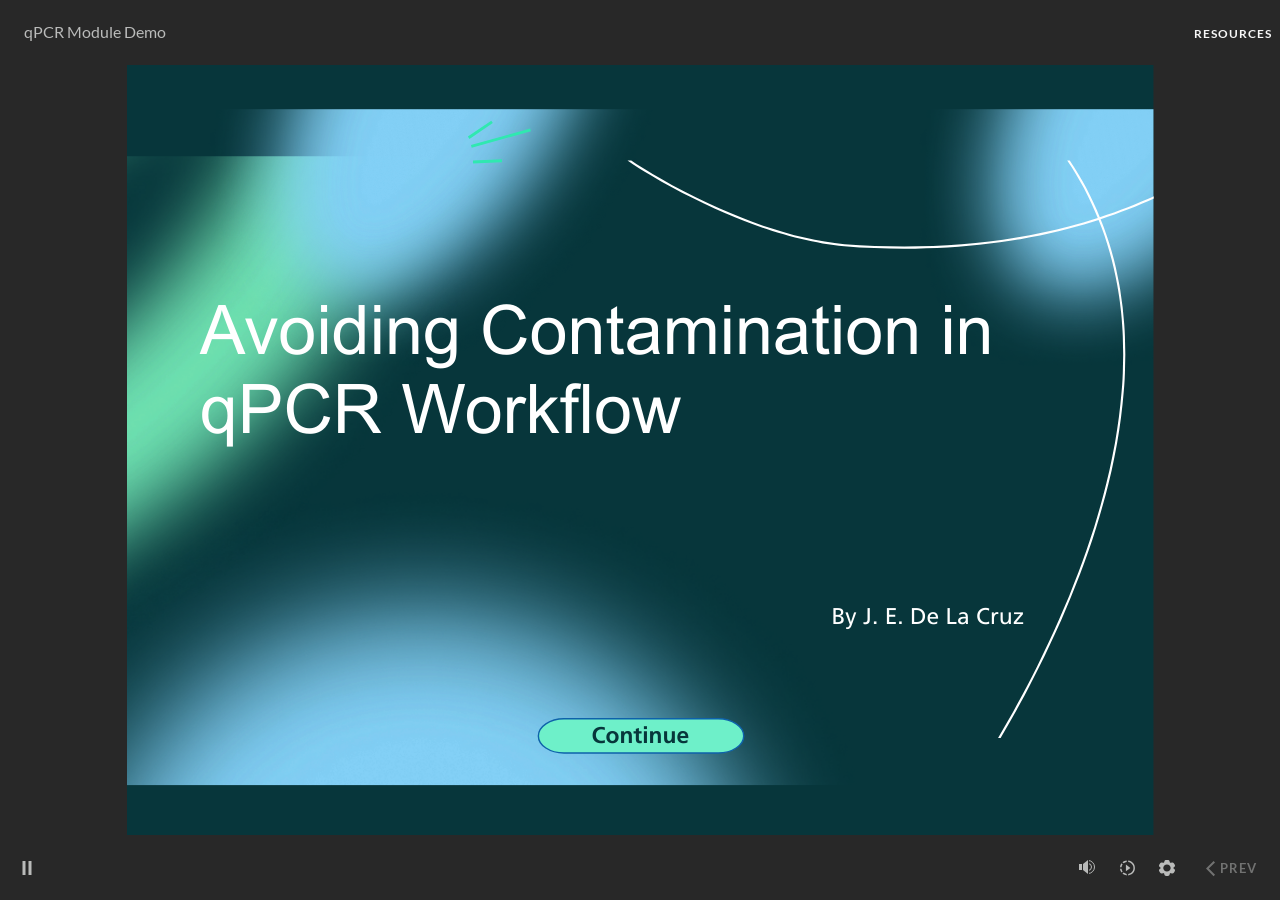
<file: index.html>
﻿<!doctype html>
<html lang="en-US">
<head>
  <meta charset="utf-8">
  <!-- Created using Storyline 360 x64 - http://www.articulate.com  -->
  <!-- version: 3.112.36406.0 -->
  <title>qPCR Module Demo</title>
  <meta http-equiv="x-ua-compatible" content="IE=edge"/>
  <meta name="viewport" content="width=device-width,initial-scale=1,user-scalable=no,shrink-to-fit=no,minimal-ui"/>
  <meta name="apple-mobile-web-app-capable" content="yes"/>
  <style>
    html, body { height: 100%; padding: 0; margin: 0 }
    #app { height: 100%; width: 100%; }
  </style>

  <script>
    window.DS = {};
    window.globals = {
      DATA_PATH_BASE: '',
      HAS_FRAME: true,
      HAS_SLIDE: true,

      lmsPresent: false,
      tinCanPresent: false,
      cmi5Present: false,
      aoSupport: false,
      scale: 'Scaled',
      captureRc: false,
      browserSize: 'optimal',
      bgColor: '#282828',
      features: 'DropInBase,JsInteractions,PlayerSizeOption,SlideLevelScale',
      themeName: 'unified',
      preloaderColor: '#FFFFFF',
      suppressAnalytics: false,
      productChannel: 'stable',
      publishSource: 'storyline',
      aid: 'aid|2029b7c3-1fac-563e-a5e9-2a35eb6592d2',
      cid: '58779c1c-27a5-4780-b9d2-3e6c0dbefa34',
      playerVersion: '3.112.36406.0',
      publishTimestamp: '2026-05-01T16:42:29.8850179Z',
      maxIosVideoElements: 10,
      connectionSettings: { message: 'You%20are%20offline.%20Trying%20to%20reconnect...', useDarkTheme: false, mode: 'disabled' },
      hasFeature: function(feature) {
        return this.features.split(',').includes(feature);
      },
      
      parseParams: function(qs) {
        if (window.globals.parsedParams != null) {
          return window.globals.parsedParams;
        }
        qs = (qs || window.location.search.substr(1)).split('+').join(' ');
        var params = {},
            tokens,
            re = /[?&]?([^=]+)=([^&]*)/g;

        while (tokens = re.exec(qs)) {
          params[decodeURIComponent(tokens[1]).trim()] =
            decodeURIComponent(tokens[2]).trim();
        }
        window.globals.parsedParams = params;
        return params;
      }

    };

    if (window.flagsUnderTest != null) {
      window.globals.features = window.flagsUnderTest.reduce((accum, feature) => {
        if (!accum.includes(feature)) {
          accum.push(feature);
        }
        return accum;
      }, window.globals.features.split(',')).join();
    }
  </script>
  <script>
    var isIe11 = ('ActiveXObject' in window || window.MSBlobBuilder != null)
      && window.msCrypto != null && !window.ActiveXObject;
    if (isIe11) {
      window.globals.unsupportedBrowser = true;
      document.write(atob('[base64]'));
    }
  </script>

  <script>
    if (window.globals.hasFeature('Localization')) {
      
      
    }
  </script>

  
  
  <script>window.THREE = { };</script>
  
</head>
<body style="background: #282828" class="cs-HTML theme-unified">
  <!-- 360 -->
  <script>!function(){var e,i=/iPhone/i,o=/iPod/i,n=/iPad/i,t=/\biOS-universal(?:.+)Mac\b/i,r=/\bAndroid(?:.+)Mobile\b/i,a=/Android/i,d=/(?:SD4930UR|\bSilk(?:.+)Mobile\b)/i,p=/Silk/i,l=/Windows Phone/i,u=/\bWindows(?:.+)ARM\b/i,b=/BlackBerry/i,s=/BB10/i,c=/Opera Mini/i,f=/\b(CriOS|Chrome)(?:.+)Mobile/i,h=/Mobile(?:.+)Firefox\b/i,v=function(e){return void 0!==e&&"MacIntel"===e.platform&&"number"==typeof e.maxTouchPoints&&e.maxTouchPoints>1&&"undefined"==typeof MSStream};e=function(e){var m={userAgent:"",platform:"",maxTouchPoints:0};e||"undefined"==typeof navigator?"string"==typeof e?m.userAgent=e:e&&e.userAgent&&(m={userAgent:e.userAgent,platform:e.platform,maxTouchPoints:e.maxTouchPoints||0}):m={userAgent:navigator.userAgent,platform:navigator.platform,maxTouchPoints:navigator.maxTouchPoints||0};var g=m.userAgent,y=g.split("[FBAN");void 0!==y[1]&&(g=y[0]),void 0!==(y=g.split("Twitter"))[1]&&(g=y[0]);var A=function(e){return function(i){return i.test(e)}}(g),w={apple:{phone:A(i)&&!A(l),ipod:A(o),tablet:!A(i)&&(A(n)||v(m))&&!A(l),universal:A(t),device:(A(i)||A(o)||A(n)||A(t)||v(m))&&!A(l)},amazon:{phone:A(d),tablet:!A(d)&&A(p),device:A(d)||A(p)},android:{phone:!A(l)&&A(d)||!A(l)&&A(r),tablet:!A(l)&&!A(d)&&!A(r)&&(A(p)||A(a)),device:!A(l)&&(A(d)||A(p)||A(r)||A(a))||A(/\bokhttp\b/i)},windows:{phone:A(l),tablet:A(u),device:A(l)||A(u)},other:{blackberry:A(b),blackberry10:A(s),opera:A(c),firefox:A(h),chrome:A(f),device:A(b)||A(s)||A(c)||A(h)||A(f)},any:!1,phone:!1,tablet:!1};return w.any=w.apple.device||w.android.device||w.windows.device||w.other.device,w.phone=w.apple.phone||w.android.phone||w.windows.phone,w.tablet=w.apple.tablet||w.android.tablet||w.windows.tablet,w}(),"object"==typeof exports&&"undefined"!=typeof module?module.exports=e:"function"==typeof define&&define.amd?define((function(){return e})):this.isMobile=e}();
    window.isMobile.apple.tablet = window.isMobile.apple.tablet ||
      (navigator.platform === 'MacIntel' && navigator.maxTouchPoints > 1);
    window.isMobile.apple.device = window.isMobile.apple.device || window.isMobile.apple.tablet;
    window.isMobile.tablet = window.isMobile.tablet || window.isMobile.apple.tablet;
    window.isMobile.any = window.isMobile.any || window.isMobile.apple.tablet;
  </script>

  <div id="focus-sink" tabindex="-1"></div>

  <div id="preso"></div>
  <script>
    (function() {

      var classTypes = [ 'desktop', 'mobile', 'phone', 'tablet' ];

      var addDeviceClasses = function(prefix, testObj) {
        var curr, i;
        for (i = 0; i < classTypes.length; i++) {
          curr = classTypes[i];
          if (testObj[curr]) {
            document.body.classList.add(prefix + curr);
          }
        }
      };

      var params = window.globals.parseParams(),
          isDevicePreview = params.devicepreview === '1',
          isPhoneOverride = params.deviceType === 'phone' || (isDevicePreview && params.phone == '1'),
          isTabletOverride = (params.deviceType === 'tablet' || isDevicePreview) && !isPhoneOverride,
          isMobileOverride = isPhoneOverride || isTabletOverride;

      var deviceView = {
        desktop: !window.isMobile.any && !isMobileOverride,
        mobile: window.isMobile.any || isMobileOverride,
        phone: isPhoneOverride || (window.isMobile.phone && !isTabletOverride),
        tablet: isTabletOverride || window.isMobile.tablet
      };

      window.globals.deviceView = deviceView;
      window.isMobile.desktop = !window.isMobile.any;
      window.isMobile.mobile = window.isMobile.any;

      addDeviceClasses('view-', deviceView);

    })();
  </script>
  
  <script src='story_content/triggers.js' type=text/javascript></script>
<script src='story_content/user.js' type=text/javascript></script>
  <div class="slide-loader"></div>

  <script>
    var doc = document, loader = doc.body.querySelector('.slide-loader'); [ 1, 2, 3 ].forEach(function(n) { var d = doc.createElement('div'); d.style.backgroundColor = window.globals.preloaderColor; d.classList.add('mobile-loader-dot'); d.classList.add('dot' + n); loader.appendChild(d); });
  </script>

  <div class="mobile-load-title-overlay" style="display: none">
    <div class="mobile-load-title">qPCR Module Demo</div>
  </div>

  <div class="mobile-chrome-warning"></div>

  
<style>
  .warn-connection-dialog {
    display: none;
    background: transparent;
    pointer-events: all;
    position: fixed;
    left: 0;
    top: 0;
    width: 100%;
    height: 100%;
    z-index: 999;
  }

  .warn-connection-content {
    pointer-events: all;
    border-radius: 4px;
    background: white;
    border: 1px solid #E7E7E7;
    color: #333333;
    box-shadow: 0 2px 4px rgba(0, 0, 0, 0.25);
    transition: all 150ms ease-out;
    position: absolute;
    white-space: nowrap;
  }

  .view-phone.is-landscape .warn-connection-content {
    left: 23px;
    bottom: 23px;
  }

  .view-tablet.is-landscape .warn-connection-content {
    left: 50%;
    top: 20px;
    transform: translateX(-50%);
  }

  .view-mobile.is-portrait .warn-connection-content {
    transform: translate(-50%, calc(-100% - 15px));
  }

  .warn-connection-content p {
    display: inline-block;
    margin: 0 8px 0 0;
    line-height: 33px;
    font-size: 11px;
  }

  .warn-connection-content svg {
    position: relative;
    vertical-align: middle;
    margin: 0 2px 2px 8px;
  }

  .view-desktop .warn-connection-content {
    left: 1.5em;
    bottom: 1.5em;
  }

  .view-desktop .warn-connection-content p {
    font-size: 1.1em;
  }

  .is-offline .warn-connection-dialog {
    display: block;
  }

  .is-offline .cs-panel * {
    pointer-events: none !important;
  }

  .is-offline .cs-panel {
    pointer-events: all !important;
  }

  .is-offline #nav-controls * {
    pointer-events: none !important;
  }

  .is-offline #nav-controls {
    pointer-events: all !important;
  }
</style>

<div class="warn-connection-dialog" role="alertdialog" aria-modal="true" tabindex="0" aria-labelledby="warn-connection-message">
  <div class="warn-connection-content">
    <svg width="17" height="15" viewBox="0 0 17 15" xmlns="http://www.w3.org/2000/svg">
      <path fill="#8F0000" stroke="white" d="M16.07,12.98 L15.88,12.23 L9.51,1.21 C8.97,0.26,7.6,0.26,7.06,1.21 L0.69,12.23 C0.15,13.16,0.81,14.36,1.91,14.36 H14.65 C15.47,14.36,16.05,13.7,16.07,12.98 Z"/>
      <path fill="white" stroke="white" d="M8.58,5.5 C8.35,5.28,8.5,5.35,8.21,5.32 C8.09,5.35,7.97,5.49,7.96,5.67 C7.97,5.79,7.98,5.92,7.98,6.04 L7.98,6.04 C7.99,6.17,8,6.31,8.01,6.43 L8.01,6.44 C8.03,6.92,8.06,7.41,8.09,7.9 L8.09,7.9 C8.12,8.39,8.14,8.88,8.17,9.37 C8.17,9.39,8.18,9.42,8.2,9.44 C8.23,9.46,8.25,9.47,8.28,9.47 C8.31,9.47,8.34,9.46,8.35,9.44 C8.37,9.43,8.38,9.4,8.39,9.35 L8.39,9.34 C8.39,9.24,8.4,9.15,8.4,9.05 L8.4,9.05 C8.41,8.96,8.41,8.86,8.42,8.75 C8.43,8.44,8.45,8.12,8.47,7.81 L8.47,7.81 C8.49,7.49,8.51,7.18,8.53,6.87 C8.55,6.46,8.56,6.05,8.59,5.64 L8.6,5.62 C8.6,5.57,8.59,5.53,8.58,5.5 L8.21,5.32 Z"/>
      <circle fill="white" stroke="white" cx="8.3" cy="11.35" r="0.3"/>
    </svg>
    <p id="warn-connection-message">You are offline. Trying to reconnect...</p>
  </div>
</div>

<script>
  (function() {
    window.DS.connection = {
      warningShown: false,
      assets: {},
      loadingAssetGroup: false,
      retryDelay: 500
    };

    var connectionSettings = window.globals.connectionSettings || {};

    var useConnectionMessages = window.AbortController != null &&
      window.location.protocol != 'file:' &&
      connectionSettings.mode === 'normal';

    window.DS.connection.useConnectionMessages = useConnectionMessages;

    var assetCount = 0;
    var checkLoadedId;


    if (useConnectionMessages && connectionSettings != null) {
      var contentEl = document.querySelector('.warn-connection-content');
      var messageEl = contentEl.querySelector('p');

      if (connectionSettings.useDarkTheme) {
        contentEl.style.borderColor = '#BABBBA';
        contentEl.style.backgroundColor = '#282828';
        contentEl.style.color = '#FFFFFF';
      }

      if (connectionSettings.message != null) {
        messageEl.textContent = window.decodeURIComponent(connectionSettings.message);
      }
    }

    function checkAssetsReady() {
      for (var i in DS.connection.assets) {
        if (!DS.connection.assets[i].success) {
          return false;
        }
      }
      return true;
    }

    function stopAssetGroup() {
      if (!useConnectionMessages) { return; }

      assetCount = 0;

      DS.connection.oldAssetGroup = DS.connection.assets;
      DS.connection.assets = {};
      DS.connection.loadingAssetGroup = false;
      clearInterval(checkLoadedId);
    }

    function startAssetGroup() {
      if (!useConnectionMessages) { return; }
      var ticks = 0;
      clearInterval(checkLoadedId);
      checkLoadedId = setInterval(function() {
        var loaded = 0;
        if (assetCount === 0 && loaded === 0) {
          clearInterval(checkLoadedId);
          return;
        }

        for (var i in DS.connection.assets) {
          if (DS.connection.assets[i].success) {
            loaded++;
          }
        }

        if (assetCount === loaded && checkAssetsReady()) {
          for (var i in DS.connection.assets) {
            if (DS.connection.assets[i].action) {
              DS.connection.assets[i].action();
            }
          }
          hideWarning();
          stopAssetGroup();
        }
      }, 100)
    }

    function requiredAsset(url, action, retry, type) {
      if (!useConnectionMessages) { return; }
      if (DS.connection.assets[url]) { return; }

      DS.connection.assets[url] = {
        success: false, action: action, retry: retry, type: type
      };
      assetCount = Object.keys(DS.connection.assets).length;
      if (!DS.connection.loadingAssetGroup) {
        startAssetGroup();
      }
      DS.connection.loadingAssetGroup = true;
    }

    function assetLoaded(url) {
      if (!useConnectionMessages) { return; }
      if (DS.connection.assets[url]) {
        DS.connection.assets[url].success = true;
      }
    }

    function assetFailed(url) {
      if (!useConnectionMessages) { return; }
      if (!DS.connection.assets[url]) {
        if (/\.js$/.test(url) && url.indexOf('transcripts') === -1) {
          setTimeout(function() {
            if (DS.connection.lastSlideLoaded != null) {
              DS.connection.lastSlideLoaded();
            }
          }, DS.connection.retryDelay);
        }
        return;
      }
      if (!DS.connection.warningShown) { showWarning(); }
      if (DS.connection.assets[url].retry) {
        setTimeout(function() {
          if (!DS.connection.assets[url].success) {
            DS.connection.assets[url].retry()
          }
        }, DS.connection.retryDelay);
      }
    }

    function hideWarning() {
      document.body.classList.remove('is-offline');
      DS.connection.warningShown = false;
      enableKeys();
    }
    DS.connection.hideWarning = hideWarning

    function showWarning(btn) {
      document.body.classList.add('is-offline')
      DS.connection.warningShown = true;
      updateWarningPosition();
      disableKeys();
    }

    function updateWarningPosition() {
      if (!DS.connection.warningShown) {
        return;
      }

      var isPortrait = document.body.classList.contains('is-portrait');
      var isMobile = document.body.classList.contains('view-mobile');
      var warningEl = document.querySelector('.warn-connection-content');

      if (isPortrait && isMobile) {
        var slide = document.querySelector('.primary-slide');
        var slideRect = slide != null
          ? slide.getBoundingClientRect()
          : { top: window.innerHeight, left: 0, width: window.innerWidth };

        warningEl.style.top = `${slideRect.top}px`
        warningEl.style.left = `${slideRect.left + slideRect.width / 2}px`
      } else {
        warningEl.style.top = null;
        warningEl.style.left = null;
      }

      window.requestAnimationFrame(updateWarningPosition);
    }

    function onDisableKeyDown(e) {
      e.preventDefault();
      e.stopImmediatePropagation();
    }

    function onDisableKeyUp(e) {
      e.preventDefault();
      e.stopImmediatePropagation();
    }

    var accStyle = document.createElement('style');
    var warnDialogEl = document.querySelector('.warn-connection-dialog');

    function disableKeys() {
      if (DS.views && DS.views.nsStack && DS.views.nsStack.length === 1) {
        DS.views.nsStack[0].tabReachable = false
        DS.views.nsStack[0].updateTabIndex(true);
      }

      accStyle.innerHTML = '.acc-shadow-dom { display: none; }';
      document.body.appendChild(accStyle);

      warnDialogEl.parentNode.append(warnDialogEl);
      warnDialogEl.focus();
    }

    function enableKeys() {
      accStyle.remove();
      if (DS.views && DS.views.nsStack && DS.views.nsStack.length === 1 && DS.views.nsStack[0].name === '_frame') {
        DS.views.nsStack[0].tabReachable = true;
        DS.views.nsStack[0].updateTabIndex();
      }
    }

    // these will all be noops if the feature flag isn't set in
    // the data and `window.globals.features`
    DS.connection.requiredAsset = requiredAsset;
    DS.connection.assetLoaded = assetLoaded;
    DS.connection.assetFailed = assetFailed;
    DS.connection.stopAssetGroup = stopAssetGroup;
    DS.connection.startAssetGroup = startAssetGroup;
  })();
</script>


  <script>
    
    if (window.autoSpider && window.vInterfaceObject) {
      document.querySelector('.mobile-load-title-overlay').style.display = 'none';
    }
  </script>

  

  <link rel="stylesheet" href="html5/data/css/output.min.css" data-noprefix/>
</body>
<script src="html5/lib/scripts/bootstrapper.min.js"></script>
</html>
</file>
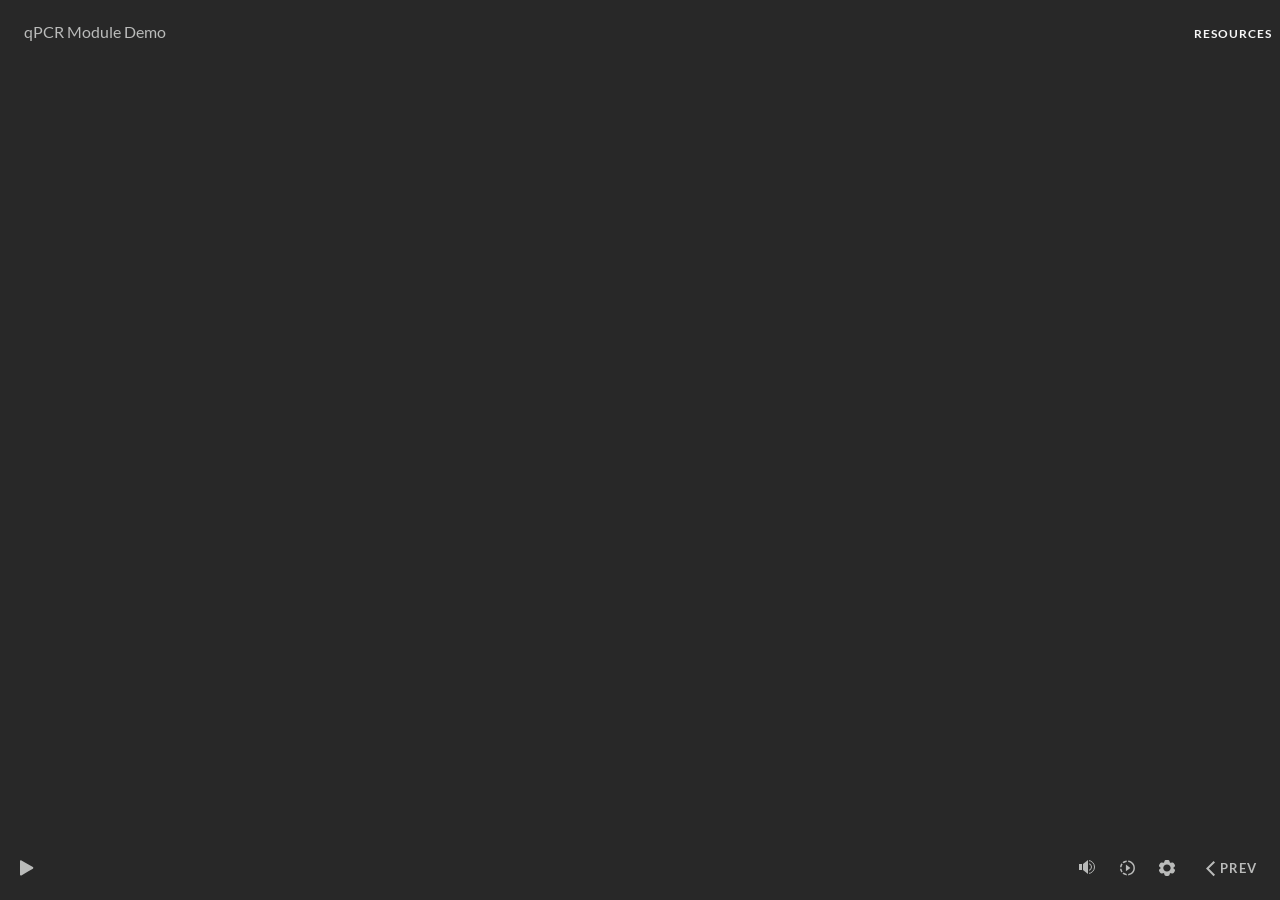
<file: index_lms.html>
﻿<!doctype html>
<html lang="en-US">
<head>
  <meta charset="utf-8">
  <!-- Created using Storyline 360 x64 - http://www.articulate.com  -->
  <!-- version: 3.112.36406.0 -->
  <title>qPCR Module Demo</title>
  <meta http-equiv="x-ua-compatible" content="IE=edge"/>
  <meta name="viewport" content="width=device-width,initial-scale=1,user-scalable=no,shrink-to-fit=no,minimal-ui"/>
  <meta name="apple-mobile-web-app-capable" content="yes"/>
  <style>
    html, body { height: 100%; padding: 0; margin: 0 }
    #app { height: 100%; width: 100%; }
  </style>

  <script>
    window.DS = {};
    window.globals = {
      DATA_PATH_BASE: '',
      HAS_FRAME: true,
      HAS_SLIDE: true,

      lmsPresent: true,
      tinCanPresent: false,
      cmi5Present: false,
      aoSupport: false,
      scale: 'Scaled',
      captureRc: false,
      browserSize: 'optimal',
      bgColor: '#282828',
      features: 'DropInBase,JsInteractions,PlayerSizeOption,SlideLevelScale',
      themeName: 'unified',
      preloaderColor: '#FFFFFF',
      suppressAnalytics: false,
      productChannel: 'stable',
      publishSource: 'storyline',
      aid: 'aid|2029b7c3-1fac-563e-a5e9-2a35eb6592d2',
      cid: '58779c1c-27a5-4780-b9d2-3e6c0dbefa34',
      playerVersion: '3.112.36406.0',
      publishTimestamp: '2026-05-01T16:42:29.9444874Z',
      maxIosVideoElements: 10,
      connectionSettings: { message: 'You%20are%20offline.%20Trying%20to%20reconnect...', useDarkTheme: false, mode: 'disabled' },
      hasFeature: function(feature) {
        return this.features.split(',').includes(feature);
      },
      
      parseParams: function(qs) {
        if (window.globals.parsedParams != null) {
          return window.globals.parsedParams;
        }
        qs = (qs || window.location.search.substr(1)).split('+').join(' ');
        var params = {},
            tokens,
            re = /[?&]?([^=]+)=([^&]*)/g;

        while (tokens = re.exec(qs)) {
          params[decodeURIComponent(tokens[1]).trim()] =
            decodeURIComponent(tokens[2]).trim();
        }
        window.globals.parsedParams = params;
        return params;
      }

    };

    if (window.flagsUnderTest != null) {
      window.globals.features = window.flagsUnderTest.reduce((accum, feature) => {
        if (!accum.includes(feature)) {
          accum.push(feature);
        }
        return accum;
      }, window.globals.features.split(',')).join();
    }
  </script>
  <script>
    var isIe11 = ('ActiveXObject' in window || window.MSBlobBuilder != null)
      && window.msCrypto != null && !window.ActiveXObject;
    if (isIe11) {
      window.globals.unsupportedBrowser = true;
      document.write(atob('[base64]'));
    }
  </script>

  <script>
    if (window.globals.hasFeature('Localization')) {
      
      
    }
  </script>

  <script src="lms/scormdriver.js" charset="utf-8"></script>
  
  <script>window.THREE = { };</script>
  
</head>
<body style="background: #282828" class="cs-HTML theme-unified">
  <!-- 360 -->
  <script>!function(){var e,i=/iPhone/i,o=/iPod/i,n=/iPad/i,t=/\biOS-universal(?:.+)Mac\b/i,r=/\bAndroid(?:.+)Mobile\b/i,a=/Android/i,d=/(?:SD4930UR|\bSilk(?:.+)Mobile\b)/i,p=/Silk/i,l=/Windows Phone/i,u=/\bWindows(?:.+)ARM\b/i,b=/BlackBerry/i,s=/BB10/i,c=/Opera Mini/i,f=/\b(CriOS|Chrome)(?:.+)Mobile/i,h=/Mobile(?:.+)Firefox\b/i,v=function(e){return void 0!==e&&"MacIntel"===e.platform&&"number"==typeof e.maxTouchPoints&&e.maxTouchPoints>1&&"undefined"==typeof MSStream};e=function(e){var m={userAgent:"",platform:"",maxTouchPoints:0};e||"undefined"==typeof navigator?"string"==typeof e?m.userAgent=e:e&&e.userAgent&&(m={userAgent:e.userAgent,platform:e.platform,maxTouchPoints:e.maxTouchPoints||0}):m={userAgent:navigator.userAgent,platform:navigator.platform,maxTouchPoints:navigator.maxTouchPoints||0};var g=m.userAgent,y=g.split("[FBAN");void 0!==y[1]&&(g=y[0]),void 0!==(y=g.split("Twitter"))[1]&&(g=y[0]);var A=function(e){return function(i){return i.test(e)}}(g),w={apple:{phone:A(i)&&!A(l),ipod:A(o),tablet:!A(i)&&(A(n)||v(m))&&!A(l),universal:A(t),device:(A(i)||A(o)||A(n)||A(t)||v(m))&&!A(l)},amazon:{phone:A(d),tablet:!A(d)&&A(p),device:A(d)||A(p)},android:{phone:!A(l)&&A(d)||!A(l)&&A(r),tablet:!A(l)&&!A(d)&&!A(r)&&(A(p)||A(a)),device:!A(l)&&(A(d)||A(p)||A(r)||A(a))||A(/\bokhttp\b/i)},windows:{phone:A(l),tablet:A(u),device:A(l)||A(u)},other:{blackberry:A(b),blackberry10:A(s),opera:A(c),firefox:A(h),chrome:A(f),device:A(b)||A(s)||A(c)||A(h)||A(f)},any:!1,phone:!1,tablet:!1};return w.any=w.apple.device||w.android.device||w.windows.device||w.other.device,w.phone=w.apple.phone||w.android.phone||w.windows.phone,w.tablet=w.apple.tablet||w.android.tablet||w.windows.tablet,w}(),"object"==typeof exports&&"undefined"!=typeof module?module.exports=e:"function"==typeof define&&define.amd?define((function(){return e})):this.isMobile=e}();
    window.isMobile.apple.tablet = window.isMobile.apple.tablet ||
      (navigator.platform === 'MacIntel' && navigator.maxTouchPoints > 1);
    window.isMobile.apple.device = window.isMobile.apple.device || window.isMobile.apple.tablet;
    window.isMobile.tablet = window.isMobile.tablet || window.isMobile.apple.tablet;
    window.isMobile.any = window.isMobile.any || window.isMobile.apple.tablet;
  </script>

  <div id="focus-sink" tabindex="-1"></div>

  <div id="preso"></div>
  <script>
    (function() {

      var classTypes = [ 'desktop', 'mobile', 'phone', 'tablet' ];

      var addDeviceClasses = function(prefix, testObj) {
        var curr, i;
        for (i = 0; i < classTypes.length; i++) {
          curr = classTypes[i];
          if (testObj[curr]) {
            document.body.classList.add(prefix + curr);
          }
        }
      };

      var params = window.globals.parseParams(),
          isDevicePreview = params.devicepreview === '1',
          isPhoneOverride = params.deviceType === 'phone' || (isDevicePreview && params.phone == '1'),
          isTabletOverride = (params.deviceType === 'tablet' || isDevicePreview) && !isPhoneOverride,
          isMobileOverride = isPhoneOverride || isTabletOverride;

      var deviceView = {
        desktop: !window.isMobile.any && !isMobileOverride,
        mobile: window.isMobile.any || isMobileOverride,
        phone: isPhoneOverride || (window.isMobile.phone && !isTabletOverride),
        tablet: isTabletOverride || window.isMobile.tablet
      };

      window.globals.deviceView = deviceView;
      window.isMobile.desktop = !window.isMobile.any;
      window.isMobile.mobile = window.isMobile.any;

      addDeviceClasses('view-', deviceView);

    })();
  </script>
  
  <script src='story_content/triggers.js' type=text/javascript></script>
<script src='story_content/user.js' type=text/javascript></script>
  <div class="slide-loader"></div>

  <script>
    var doc = document, loader = doc.body.querySelector('.slide-loader'); [ 1, 2, 3 ].forEach(function(n) { var d = doc.createElement('div'); d.style.backgroundColor = window.globals.preloaderColor; d.classList.add('mobile-loader-dot'); d.classList.add('dot' + n); loader.appendChild(d); });
  </script>

  <div class="mobile-load-title-overlay" style="display: none">
    <div class="mobile-load-title">qPCR Module Demo</div>
  </div>

  <div class="mobile-chrome-warning"></div>

  
<style>
  .warn-connection-dialog {
    display: none;
    background: transparent;
    pointer-events: all;
    position: fixed;
    left: 0;
    top: 0;
    width: 100%;
    height: 100%;
    z-index: 999;
  }

  .warn-connection-content {
    pointer-events: all;
    border-radius: 4px;
    background: white;
    border: 1px solid #E7E7E7;
    color: #333333;
    box-shadow: 0 2px 4px rgba(0, 0, 0, 0.25);
    transition: all 150ms ease-out;
    position: absolute;
    white-space: nowrap;
  }

  .view-phone.is-landscape .warn-connection-content {
    left: 23px;
    bottom: 23px;
  }

  .view-tablet.is-landscape .warn-connection-content {
    left: 50%;
    top: 20px;
    transform: translateX(-50%);
  }

  .view-mobile.is-portrait .warn-connection-content {
    transform: translate(-50%, calc(-100% - 15px));
  }

  .warn-connection-content p {
    display: inline-block;
    margin: 0 8px 0 0;
    line-height: 33px;
    font-size: 11px;
  }

  .warn-connection-content svg {
    position: relative;
    vertical-align: middle;
    margin: 0 2px 2px 8px;
  }

  .view-desktop .warn-connection-content {
    left: 1.5em;
    bottom: 1.5em;
  }

  .view-desktop .warn-connection-content p {
    font-size: 1.1em;
  }

  .is-offline .warn-connection-dialog {
    display: block;
  }

  .is-offline .cs-panel * {
    pointer-events: none !important;
  }

  .is-offline .cs-panel {
    pointer-events: all !important;
  }

  .is-offline #nav-controls * {
    pointer-events: none !important;
  }

  .is-offline #nav-controls {
    pointer-events: all !important;
  }
</style>

<div class="warn-connection-dialog" role="alertdialog" aria-modal="true" tabindex="0" aria-labelledby="warn-connection-message">
  <div class="warn-connection-content">
    <svg width="17" height="15" viewBox="0 0 17 15" xmlns="http://www.w3.org/2000/svg">
      <path fill="#8F0000" stroke="white" d="M16.07,12.98 L15.88,12.23 L9.51,1.21 C8.97,0.26,7.6,0.26,7.06,1.21 L0.69,12.23 C0.15,13.16,0.81,14.36,1.91,14.36 H14.65 C15.47,14.36,16.05,13.7,16.07,12.98 Z"/>
      <path fill="white" stroke="white" d="M8.58,5.5 C8.35,5.28,8.5,5.35,8.21,5.32 C8.09,5.35,7.97,5.49,7.96,5.67 C7.97,5.79,7.98,5.92,7.98,6.04 L7.98,6.04 C7.99,6.17,8,6.31,8.01,6.43 L8.01,6.44 C8.03,6.92,8.06,7.41,8.09,7.9 L8.09,7.9 C8.12,8.39,8.14,8.88,8.17,9.37 C8.17,9.39,8.18,9.42,8.2,9.44 C8.23,9.46,8.25,9.47,8.28,9.47 C8.31,9.47,8.34,9.46,8.35,9.44 C8.37,9.43,8.38,9.4,8.39,9.35 L8.39,9.34 C8.39,9.24,8.4,9.15,8.4,9.05 L8.4,9.05 C8.41,8.96,8.41,8.86,8.42,8.75 C8.43,8.44,8.45,8.12,8.47,7.81 L8.47,7.81 C8.49,7.49,8.51,7.18,8.53,6.87 C8.55,6.46,8.56,6.05,8.59,5.64 L8.6,5.62 C8.6,5.57,8.59,5.53,8.58,5.5 L8.21,5.32 Z"/>
      <circle fill="white" stroke="white" cx="8.3" cy="11.35" r="0.3"/>
    </svg>
    <p id="warn-connection-message">You are offline. Trying to reconnect...</p>
  </div>
</div>

<script>
  (function() {
    window.DS.connection = {
      warningShown: false,
      assets: {},
      loadingAssetGroup: false,
      retryDelay: 500
    };

    var connectionSettings = window.globals.connectionSettings || {};

    var useConnectionMessages = window.AbortController != null &&
      window.location.protocol != 'file:' &&
      connectionSettings.mode === 'normal';

    window.DS.connection.useConnectionMessages = useConnectionMessages;

    var assetCount = 0;
    var checkLoadedId;


    if (useConnectionMessages && connectionSettings != null) {
      var contentEl = document.querySelector('.warn-connection-content');
      var messageEl = contentEl.querySelector('p');

      if (connectionSettings.useDarkTheme) {
        contentEl.style.borderColor = '#BABBBA';
        contentEl.style.backgroundColor = '#282828';
        contentEl.style.color = '#FFFFFF';
      }

      if (connectionSettings.message != null) {
        messageEl.textContent = window.decodeURIComponent(connectionSettings.message);
      }
    }

    function checkAssetsReady() {
      for (var i in DS.connection.assets) {
        if (!DS.connection.assets[i].success) {
          return false;
        }
      }
      return true;
    }

    function stopAssetGroup() {
      if (!useConnectionMessages) { return; }

      assetCount = 0;

      DS.connection.oldAssetGroup = DS.connection.assets;
      DS.connection.assets = {};
      DS.connection.loadingAssetGroup = false;
      clearInterval(checkLoadedId);
    }

    function startAssetGroup() {
      if (!useConnectionMessages) { return; }
      var ticks = 0;
      clearInterval(checkLoadedId);
      checkLoadedId = setInterval(function() {
        var loaded = 0;
        if (assetCount === 0 && loaded === 0) {
          clearInterval(checkLoadedId);
          return;
        }

        for (var i in DS.connection.assets) {
          if (DS.connection.assets[i].success) {
            loaded++;
          }
        }

        if (assetCount === loaded && checkAssetsReady()) {
          for (var i in DS.connection.assets) {
            if (DS.connection.assets[i].action) {
              DS.connection.assets[i].action();
            }
          }
          hideWarning();
          stopAssetGroup();
        }
      }, 100)
    }

    function requiredAsset(url, action, retry, type) {
      if (!useConnectionMessages) { return; }
      if (DS.connection.assets[url]) { return; }

      DS.connection.assets[url] = {
        success: false, action: action, retry: retry, type: type
      };
      assetCount = Object.keys(DS.connection.assets).length;
      if (!DS.connection.loadingAssetGroup) {
        startAssetGroup();
      }
      DS.connection.loadingAssetGroup = true;
    }

    function assetLoaded(url) {
      if (!useConnectionMessages) { return; }
      if (DS.connection.assets[url]) {
        DS.connection.assets[url].success = true;
      }
    }

    function assetFailed(url) {
      if (!useConnectionMessages) { return; }
      if (!DS.connection.assets[url]) {
        if (/\.js$/.test(url) && url.indexOf('transcripts') === -1) {
          setTimeout(function() {
            if (DS.connection.lastSlideLoaded != null) {
              DS.connection.lastSlideLoaded();
            }
          }, DS.connection.retryDelay);
        }
        return;
      }
      if (!DS.connection.warningShown) { showWarning(); }
      if (DS.connection.assets[url].retry) {
        setTimeout(function() {
          if (!DS.connection.assets[url].success) {
            DS.connection.assets[url].retry()
          }
        }, DS.connection.retryDelay);
      }
    }

    function hideWarning() {
      document.body.classList.remove('is-offline');
      DS.connection.warningShown = false;
      enableKeys();
    }
    DS.connection.hideWarning = hideWarning

    function showWarning(btn) {
      document.body.classList.add('is-offline')
      DS.connection.warningShown = true;
      updateWarningPosition();
      disableKeys();
    }

    function updateWarningPosition() {
      if (!DS.connection.warningShown) {
        return;
      }

      var isPortrait = document.body.classList.contains('is-portrait');
      var isMobile = document.body.classList.contains('view-mobile');
      var warningEl = document.querySelector('.warn-connection-content');

      if (isPortrait && isMobile) {
        var slide = document.querySelector('.primary-slide');
        var slideRect = slide != null
          ? slide.getBoundingClientRect()
          : { top: window.innerHeight, left: 0, width: window.innerWidth };

        warningEl.style.top = `${slideRect.top}px`
        warningEl.style.left = `${slideRect.left + slideRect.width / 2}px`
      } else {
        warningEl.style.top = null;
        warningEl.style.left = null;
      }

      window.requestAnimationFrame(updateWarningPosition);
    }

    function onDisableKeyDown(e) {
      e.preventDefault();
      e.stopImmediatePropagation();
    }

    function onDisableKeyUp(e) {
      e.preventDefault();
      e.stopImmediatePropagation();
    }

    var accStyle = document.createElement('style');
    var warnDialogEl = document.querySelector('.warn-connection-dialog');

    function disableKeys() {
      if (DS.views && DS.views.nsStack && DS.views.nsStack.length === 1) {
        DS.views.nsStack[0].tabReachable = false
        DS.views.nsStack[0].updateTabIndex(true);
      }

      accStyle.innerHTML = '.acc-shadow-dom { display: none; }';
      document.body.appendChild(accStyle);

      warnDialogEl.parentNode.append(warnDialogEl);
      warnDialogEl.focus();
    }

    function enableKeys() {
      accStyle.remove();
      if (DS.views && DS.views.nsStack && DS.views.nsStack.length === 1 && DS.views.nsStack[0].name === '_frame') {
        DS.views.nsStack[0].tabReachable = true;
        DS.views.nsStack[0].updateTabIndex();
      }
    }

    // these will all be noops if the feature flag isn't set in
    // the data and `window.globals.features`
    DS.connection.requiredAsset = requiredAsset;
    DS.connection.assetLoaded = assetLoaded;
    DS.connection.assetFailed = assetFailed;
    DS.connection.stopAssetGroup = stopAssetGroup;
    DS.connection.startAssetGroup = startAssetGroup;
  })();
</script>


  <script>
    
    if (window.autoSpider && window.vInterfaceObject) {
      document.querySelector('.mobile-load-title-overlay').style.display = 'none';
    }
  </script>

  

  <link rel="stylesheet" href="html5/data/css/output.min.css" data-noprefix/>
</body>
<script src="html5/lib/scripts/bootstrapper.min.js"></script>
</html>
</file>
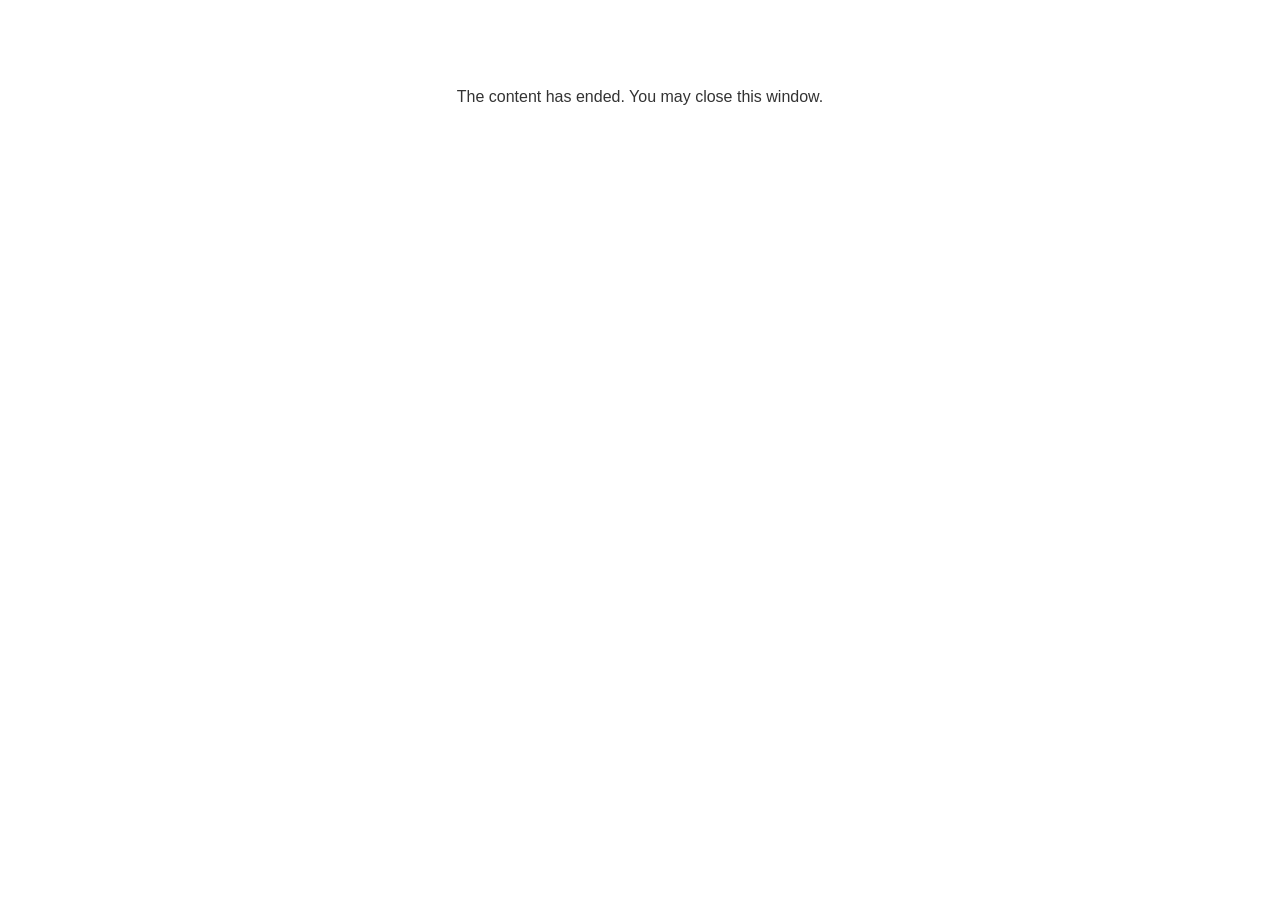
<file: lms/goodbye.html>
<!doctype html>
<html>
<body style="background-color: #ffffff;">

<p role="alert" style="color: #333333;font-family: Lato, articulate, tahoma, arial;font-size: medium;text-align: center;">
<br><br><br><br>
The content has ended. You may close this window.
</p>

</body>
</html>
</file>
